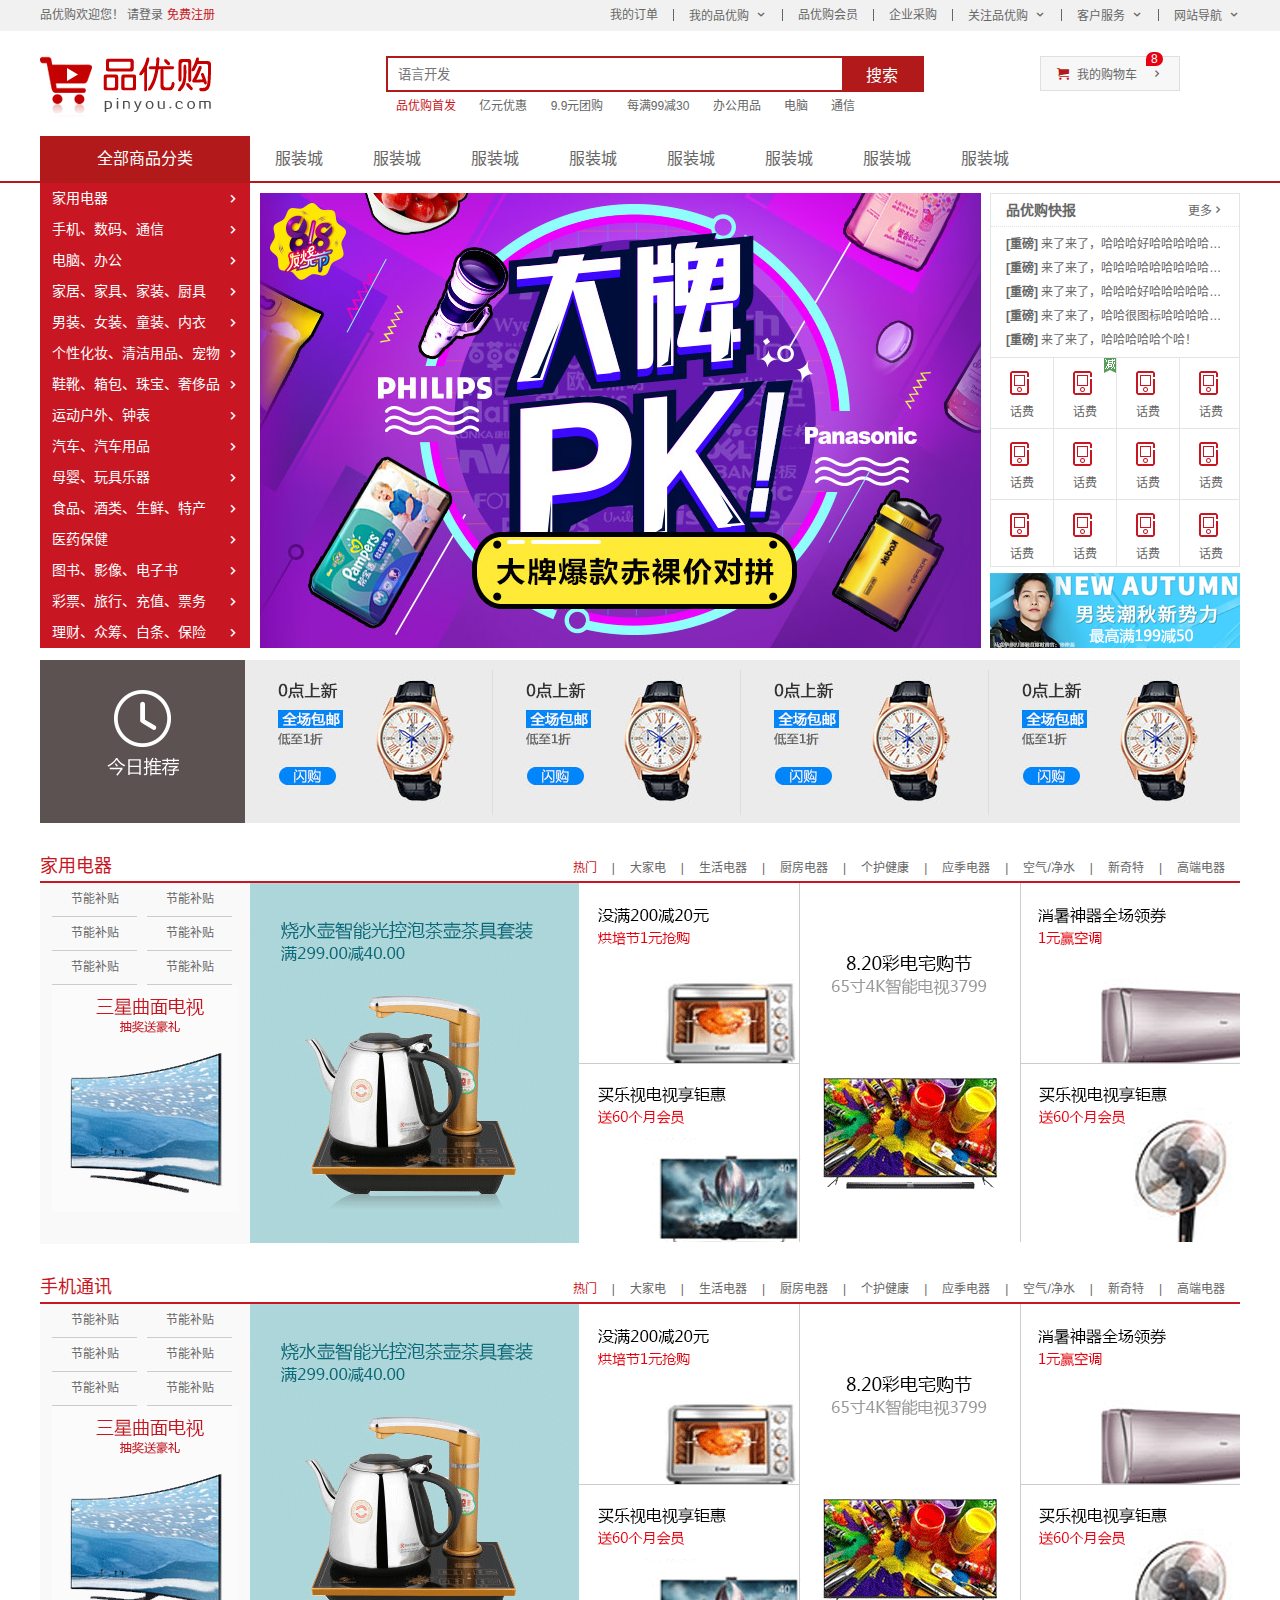
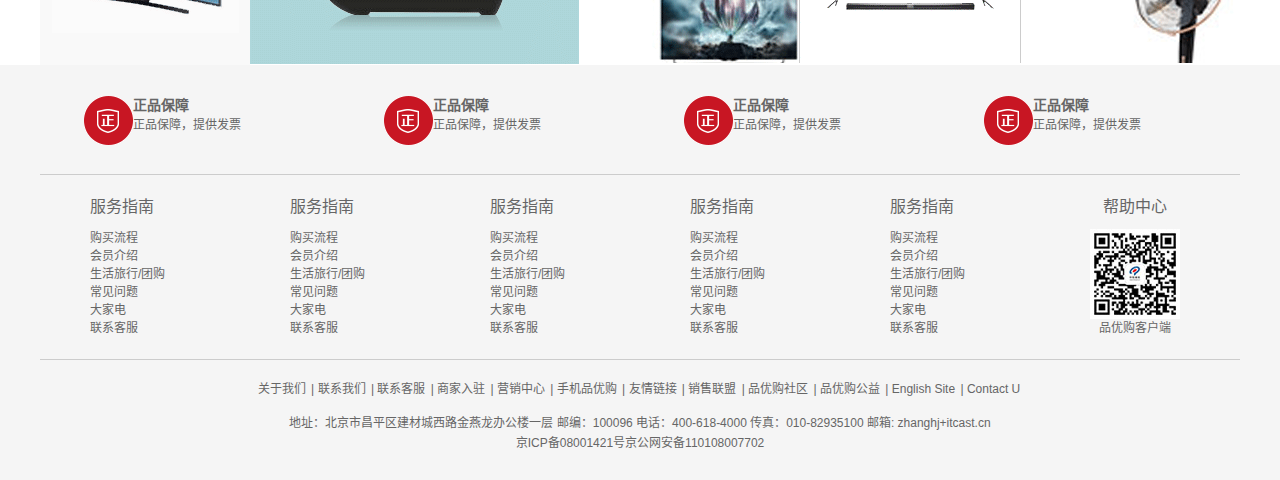
<file: index.html>
<!DOCTYPE html>
<html lang="zh-CN">
<head>
    <meta charset="UTF-8">
    <meta http-equiv="X-UA-Compatible" content="IE=edge">
    <meta name="viewport" content="width=device-width, initial-scale=1.0">
    <title>品优购商城-综合网购首选-正品低价、品质保证、配送及时、轻松购物!</title>
    <!-- 网站说明 -->
    <meta name="description" content="品优购商城-专业的综合网上购物商城,销售家电、数码通讯、电脑、家居百货、服装服饰、母婴、图书、食品等数万个品牌优质商品.便捷、诚信的服务，为您提供愉悦的网上购物体验!">
    <!-- 关键字 -->
    <meta name="keywords" content="网上购物,网上商城,手机,笔记本,电脑,MP3,CD,VCD,DV,相机,数码,配件,手表,存储卡">
    <!-- 地址栏图标 -->
    <link rel="shortcut icon" href="favicon.ico" />
    <!-- 引入初始化样式文件base.css -->
    <link rel="stylesheet" href="css/base.css">
    <!-- 引入公共样式文件common.css -->
    <link rel="stylesheet" href="css/common.css">
    <!-- 引入首页样式文件index.css -->
    <link rel="stylesheet" href="css/index.css">
</head>
<body>
    <!-- 快捷导航 start -->
    <section class="shortcut">
        <div class="w">
            <div class="fl">
                <ul>
                    <li>品优购欢迎您！&nbsp;</li>
                    <li>
                        <a href="#">请登录</a>&nbsp;<a href="register.html" class="style_red">免费注册</a>
                    </li>
                </ul>
            </div>
            <div class="fr">
                <ul>
                    <li>我的订单</li>
                    <li></li>
                    <li class="arrow-icon">我的品优购</li>
                    <li></li>
                    <li>品优购会员</li>
                    <li></li>
                    <li>企业采购</li>
                    <li></li>
                    <li class="arrow-icon">关注品优购</li>
                    <li></li>
                    <li class="arrow-icon">客户服务</li>
                    <li></li>
                    <li class="arrow-icon">网站导航</li>
                </ul>
            </div>
        </div>
    </section>
    <!-- 快捷导航 end -->

    <!-- header头部模块 start -->
    <header class="header w">
        <!-- logo模块 -->
        <div class="logo">
            <h1>
                <a href="index.html" title="品优购商城">品优购商城</a>
            </h1>
        </div>
        <!--search 搜索模块 -->
        <div class="search">
            <input type="search" name="" id="" placeholder="语言开发">
            <button>搜索</button>
        </div>
        <!-- hotwords模块 -->
        <div class="hotwords">
            <a href="#" class="style_red">品优购首发</a>
            <a href="#">亿元优惠</a>
            <a href="#">9.9元团购</a>
            <a href="#">每满99减30</a>
            <a href="#">办公用品</a>
            <a href="#">电脑</a>
            <a href="#">通信</a>
        </div>
        <!-- 购物车模块 -->
        <div class="shopcar">
            我的购物车
            <i class="count">8</i>
        </div>
    </header>
    <!-- header头部模块 end -->

    <!-- nav模块 start -->
    <nav class="nav">
        <div class="w">
            <div class="dropdown">
                <div class="dt">全部商品分类</div>
                <div class="dd">
                    <ul>
                        <li><a href="#">家用电器</a> </li>
                        <li><a href="list.html">手机、</a><a href="#">数码、</a><a href="#">通信</a> </li>
                        <li><a href="#">电脑、办公</a> </li>
                        <li><a href="#">家居、家具、家装、厨具</a> </li>
                        <li><a href="#">男装、女装、童装、内衣</a> </li>
                        <li><a href="#">个性化妆、清洁用品、宠物</a> </li>
                        <li><a href="#">鞋靴、箱包、珠宝、奢侈品</a> </li>
                        <li><a href="#">运动户外、钟表</a> </li>
                        <li><a href="#">汽车、汽车用品</a> </li>
                        <li><a href="#">母婴、玩具乐器</a> </li>
                        <li><a href="#">食品、酒类、生鲜、特产</a> </li>
                        <li><a href="#">医药保健</a> </li>
                        <li><a href="#">图书、影像、电子书</a> </li>
                        <li><a href="#">彩票、旅行、充值、票务</a> </li>
                        <li><a href="#">理财、众筹、白条、保险</a> </li>

                    </ul>
                </div>
            </div>
            <div class="navitems">
                <ul>
                    <li><a href="#">服装城</a></li>
                    <li><a href="#">服装城</a></li>
                    <li><a href="#">服装城</a></li>
                    <li><a href="#">服装城</a></li>
                    <li><a href="#">服装城</a></li>
                    <li><a href="#">服装城</a></li>
                    <li><a href="#">服装城</a></li>
                    <li><a href="#">服装城</a></li>

                </ul>
            </div>
        </div>
    </nav>
    <!-- nav模块 end -->

    <!-- main首页模块 start -->
    <div class="w">
        <div class="main">
            <div class="focus">
                <ul>
                    <li>
                        <img src="upload/focus1.png" alt="">
                    </li>
                </ul>
            </div>
            <div class="newsflash">
                <div class="news">
                    <div class="news-hd">
                        <h5>品优购快报</h5>
                        <a href="#" class="more">更多</a>
                    </div>
                    <div class="news-bd">
                        <ul>
                            <li><a href="#"><strong>[重磅]</strong> 来了来了，哈哈哈好哈哈哈哈哈哈哈哈</a></li>
                            <li><a href="#"><strong>[重磅]</strong> 来了来了，哈哈哈哈哈哈哈哈哈哈哈哈</a></li>
                            <li><a href="#"><strong>[重磅]</strong> 来了来了，哈哈哈好哈哈哈哈哈哈哈哈</a></li>
                            <li><a href="#"><strong>[重磅]</strong> 来了来了，哈哈很图标哈哈哈哈好哈哈</a></li>
                            <li><a href="#"><strong>[重磅]</strong> 来了来了，哈哈哈哈哈个哈！</a></li>
                        </ul>
                    </div>
                </div>
                <div class="lifeservice">
                    <ul>
                        <li>
                            <i></i>
                            <p>话费</p>
                        </li>
                        <li>
                            <span></span>
                            <i></i>
                            <p>话费</p>
                        </li>
                        <li>
                            <i></i>
                            <p>话费</p>
                        </li>
                        <li>
                            <i></i>
                            <p>话费</p>
                        </li>
                        <li>
                            <i></i>
                            <p>话费</p>
                        </li>
                        <li>
                            <i></i>
                            <p>话费</p>
                        </li>
                        <li>
                            <i></i>
                            <p>话费</p>
                        </li>
                        <li>
                            <i></i>
                            <p>话费</p>
                        </li>
                        <li>
                            <i></i>
                            <p>话费</p>
                        </li>
                        <li>
                            <i></i>
                            <p>话费</p>
                        </li>
                        <li>
                            <i></i>
                            <p>话费</p>
                        </li>
                        <li>
                            <i></i>
                            <p>话费</p>
                        </li>
                    </ul>
                </div>
                <div class="bargain">
                    <img src="upload/bargain.png" alt="">
                </div>
            </div>
        </div>
    </div>
    <!-- main首页模块 end -->

    <!-- 推荐模块start -->
    <div class="w recom">
        <div class="recom_hd">
            <img src="upload/recom.png" alt="">
        </div>
        <div class="recom_bd">
            <ul>
                <li><img src="upload/recom_03.jpg" alt=""></li>
                <li><img src="upload/recom_03.jpg" alt=""></li>
                <li><img src="upload/recom_03.jpg" alt=""></li>
                <li><img src="upload/recom_03.jpg" alt=""></li>

            </ul>
        </div>
    </div>
    <!-- 推荐模块end -->

    <!-- 楼层区模块 start -->
    <div class="floor">
            <!-- 1层家用电器 -->
            <div class="w jiadian">
                <div class="box_hd">
                    <h3>家用电器</h3>
                    <div class="tab_list">
                        <ul>
                            <li><a href="#" class="style_red">热门</a>|</li>
                            <li><a href="#">大家电</a>|</li>
                            <li><a href="#">生活电器</a>|</li>
                            <li><a href="#">厨房电器</a>|</li>
                            <li><a href="#">个护健康</a>|</li>
                            <li><a href="#">应季电器</a>|</li>
                            <li><a href="#">空气/净水</a>|</li>
                            <li><a href="#">新奇特</a>|</li>
                            <li><a href="#">高端电器</a></li>
                        </ul>
                    </div>
                </div>
                <div class="box_bd">
                    <div class="tab_content">
                        <div class="tab_list_item">
                            <div class="col_210">
                                <ul>
                                    <li><a href="#">节能补贴</a></li>
                                    <li><a href="#">节能补贴</a></li>
                                    <li><a href="#">节能补贴</a></li>
                                    <li><a href="#">节能补贴</a></li>
                                    <li><a href="#">节能补贴</a></li>
                                    <li><a href="#">节能补贴</a></li>
                                </ul>
                                <a href="#">
                                    <img src="upload/floor-1-1.png" alt="">
                                </a>
                            </div>
                            <div class="col_329">
                                <a href="#">
                                    <img src="upload/floor-1-b01.png" alt="">
                                </a>
                            </div>
                            <div class="col_221">
                                <a href="#" class="bb">
                                    <img src="upload/floor-1-2.png" alt="">
                                </a>
                                <a href="#">
                                    <img src="upload/floor-1-3.png" alt="">
                                </a>
                            </div>
                            <div class="col_221">
                                <a href="#">
                                    <img src="upload/floor-1-4.png" alt="">
                                </a>
                            </div>
                            <div class="col_219">
                                <a href="#" class="bb">
                                    <img src="upload/floor-1-5.png" alt="">
                                </a>
                                <a href="#">
                                    <img src="upload/floor-1-6.png" alt="">
                                </a>
                            </div>
                        </div>
                    </div>
                </div>
            </div>
             <!-- 2层手机通讯 -->
             <div class="w shouji">
                <div class="box_hd">
                    <h3>手机通讯</h3>
                    <div class="tab_list">
                        <ul>
                            <li><a href="#" class="style_red">热门</a>|</li>
                            <li><a href="#">大家电</a>|</li>
                            <li><a href="#">生活电器</a>|</li>
                            <li><a href="#">厨房电器</a>|</li>
                            <li><a href="#">个护健康</a>|</li>
                            <li><a href="#">应季电器</a>|</li>
                            <li><a href="#">空气/净水</a>|</li>
                            <li><a href="#">新奇特</a>|</li>
                            <li><a href="#">高端电器</a></li>
                        </ul>
                    </div>
                </div>
                <div class="box_bd">
                    <div class="tab_content">
                        <div class="tab_list_item">
                            <div class="col_210">
                                <ul>
                                    <li><a href="#">节能补贴</a></li>
                                    <li><a href="#">节能补贴</a></li>
                                    <li><a href="#">节能补贴</a></li>
                                    <li><a href="#">节能补贴</a></li>
                                    <li><a href="#">节能补贴</a></li>
                                    <li><a href="#">节能补贴</a></li>
                                </ul>
                                <a href="#">
                                    <img src="upload/floor-1-1.png" alt="">
                                </a>
                            </div>
                            <div class="col_329">
                                <a href="#">
                                    <img src="upload/floor-1-b01.png" alt="">
                                </a>
                            </div>
                            <div class="col_221">
                                <a href="#" class="bb">
                                    <img src="upload/floor-1-2.png" alt="">
                                </a>
                                <a href="#">
                                    <img src="upload/floor-1-3.png" alt="">
                                </a>
                            </div>
                            <div class="col_221">
                                <a href="#">
                                    <img src="upload/floor-1-4.png" alt="">
                                </a>
                            </div>
                            <div class="col_219">
                                <a href="#" class="bb">
                                    <img src="upload/floor-1-5.png" alt="">
                                </a>
                                <a href="#">
                                    <img src="upload/floor-1-6.png" alt="">
                                </a>
                            </div>
                        </div>
                    </div>
                </div>
            </div>
        </div>
    <!-- 楼层区模块 end -->
      
    <!-- 底部模块 start -->
    <footer class="footer">
        <div class="w">
            <div class="mod_service">
                <ul>
                    <li>
                        <h5></h5>
                        <div class="service_text">
                            <h4>正品保障</h4>
                            <p>正品保障，提供发票</p>                           
                        </div>
                    </li>
                    <li>
                        <h5></h5>
                        <div class="service_text">
                            <h4>正品保障</h4>
                            <p>正品保障，提供发票</p>                           
                        </div>
                    </li>
                    <li>
                        <h5></h5>
                        <div class="service_text">
                            <h4>正品保障</h4>
                            <p>正品保障，提供发票</p>                           
                        </div>
                    </li>
                    <li>
                        <h5></h5>
                        <div class="service_text">
                            <h4>正品保障</h4>
                            <p>正品保障，提供发票</p>                           
                        </div>
                    </li>
                </ul>
            </div>
            <div class="mod_help">
                <dl>
                    <dt>服务指南</dt>
                    <dd><a href="#">购买流程</a></dd>
                    <dd><a href="#">会员介绍</a></dd>
                    <dd><a href="#">生活旅行/团购</a></dd>
                    <dd><a href="#">常见问题</a></dd>
                    <dd><a href="#">大家电</a></dd>
                    <dd><a href="#">联系客服</a></dd>
                </dl>
                <dl>
                    <dt>服务指南</dt>
                    <dd><a href="#">购买流程</a></dd>
                    <dd><a href="#">会员介绍</a></dd>
                    <dd><a href="#">生活旅行/团购</a></dd>
                    <dd><a href="#">常见问题</a></dd>
                    <dd><a href="#">大家电</a></dd>
                    <dd><a href="#">联系客服</a></dd>
                </dl>
                <dl>
                    <dt>服务指南</dt>
                    <dd><a href="#">购买流程</a></dd>
                    <dd><a href="#">会员介绍</a></dd>
                    <dd><a href="#">生活旅行/团购</a></dd>
                    <dd><a href="#">常见问题</a></dd>
                    <dd><a href="#">大家电</a></dd>
                    <dd><a href="#">联系客服</a></dd>
                </dl>
                <dl>
                    <dt>服务指南</dt>
                    <dd><a href="#">购买流程</a></dd>
                    <dd><a href="#">会员介绍</a></dd>
                    <dd><a href="#">生活旅行/团购</a></dd>
                    <dd><a href="#">常见问题</a></dd>
                    <dd><a href="#">大家电</a></dd>
                    <dd><a href="#">联系客服</a></dd>
                </dl>
                <dl>
                    <dt>服务指南</dt>
                    <dd><a href="#">购买流程</a></dd>
                    <dd><a href="#">会员介绍</a></dd>
                    <dd><a href="#">生活旅行/团购</a></dd>
                    <dd><a href="#">常见问题</a></dd>
                    <dd><a href="#">大家电</a></dd>
                    <dd><a href="#">联系客服</a></dd>
                </dl>
                <dl>
                    <dt>帮助中心</dt>
                    <dd>
                        <img src="images/wx_cz.jpg" alt="">
                        品优购客户端
                    </dd>
                </dl>
            </div>
            <div class="mod_copyright">
                <div class="links">
                    <a href="#">关于我们</a> | <a href="#">联系我们</a> | <a href="#">联系客服</a> |  <a href="#">商家入驻</a> |  <a href="#">营销中心</a> |  <a href="#">手机品优购</a> |  <a href="#">友情链接</a> |  <a href="#">销售联盟</a> |  <a href="#">品优购社区</a> |  <a href="#">品优购公益</a> |  <a href="#">English Site</a> |  <a href="#">Contact U</a>
                </div>
                <div class="copyright">
                    地址：北京市昌平区建材城西路金燕龙办公楼一层 邮编：100096 电话：400-618-4000 传真：010-82935100 邮箱: zhanghj+itcast.cn
                    <br>
                    京ICP备08001421号京公网安备110108007702
                </div>
            </div>
        </div>
    </footer>
    <!-- 底部模块 end -->
</body>
</html>
</file>
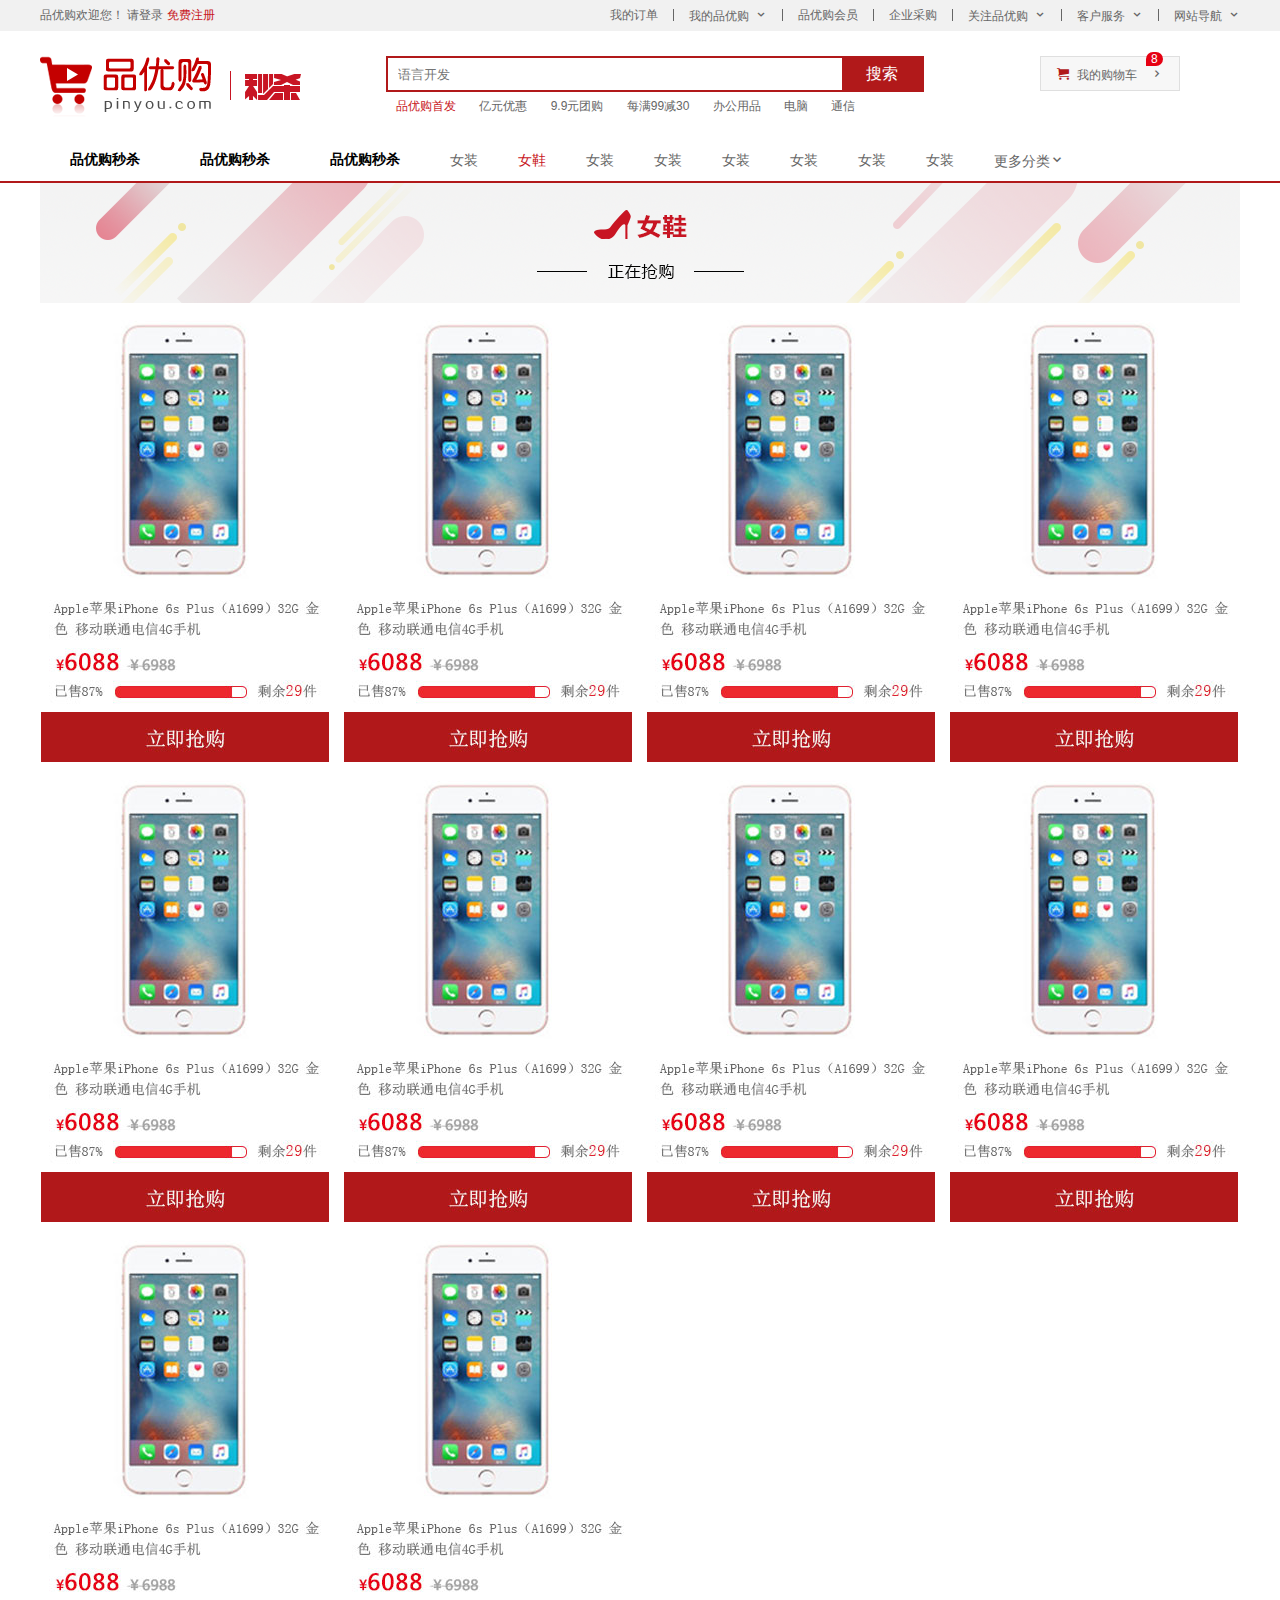
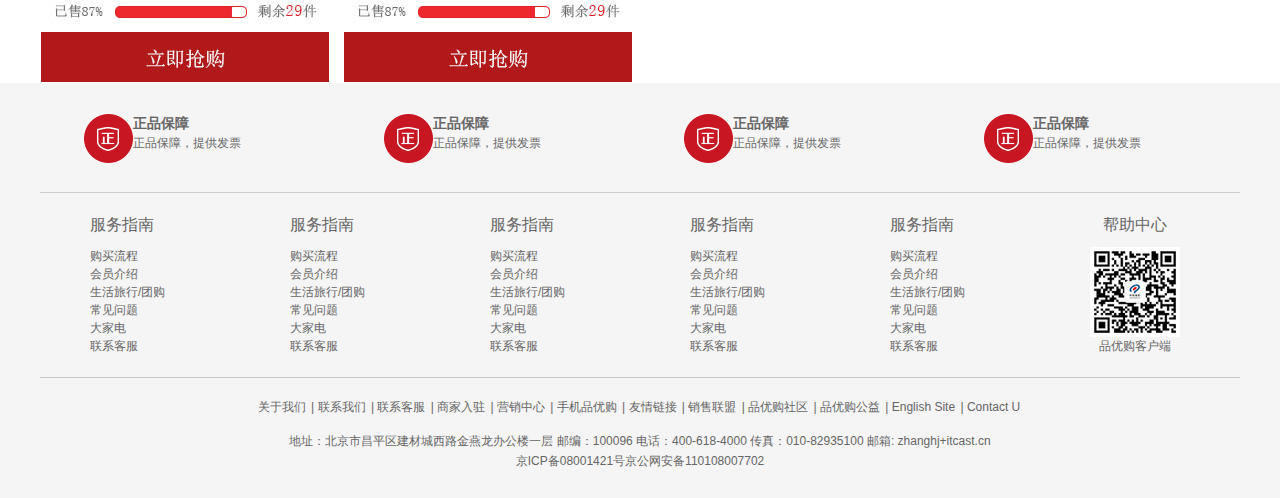
<file: list.html>
<!DOCTYPE html>
<html lang="en">
<head>
    <meta charset="UTF-8">
    <meta http-equiv="X-UA-Compatible" content="IE=edge">
    <meta name="viewport" content="width=device-width, initial-scale=1.0">
    <title>列表页-综合网购首选-正品低价、品质保证、配送及时、轻松购物!</title>
    <!-- 网站说明 -->
    <meta name="description" content="品优购商城-专业的综合网上购物商城,销售家电、数码通讯、电脑、家居百货、服装服饰、母婴、图书、食品等数万个品牌优质商品.便捷、诚信的服务，为您提供愉悦的网上购物体验!">
    <!-- 关键字 -->
    <meta name="keywords" content="网上购物,网上商城,手机,笔记本,电脑,MP3,CD,VCD,DV,相机,数码,配件,手表,存储卡">
    <!-- 地址栏图标 -->
    <link rel="shortcut icon" href="favicon.ico" />
    <!-- 引入初始化样式文件base.css -->
    <link rel="stylesheet" href="css/base.css">
    <!-- 引入公共样式文件common.css -->
    <link rel="stylesheet" href="css/common.css">
    <!-- 引入列表页文件list.css -->
    <link rel="stylesheet" href="css/list.css">
</head>
<body>
    <!-- 快捷导航 start -->
    <section class="shortcut">
        <div class="w">
            <div class="fl">
                <ul>
                    <li>品优购欢迎您！&nbsp;</li>
                    <li>
                        <a href="#">请登录</a>&nbsp;<a href="#" class="style_red">免费注册</a>
                    </li>
                </ul>
            </div>
            <div class="fr">
                <ul>
                    <li>我的订单</li>
                    <li></li>
                    <li class="arrow-icon">我的品优购</li>
                    <li></li>
                    <li>品优购会员</li>
                    <li></li>
                    <li>企业采购</li>
                    <li></li>
                    <li class="arrow-icon">关注品优购</li>
                    <li></li>
                    <li class="arrow-icon">客户服务</li>
                    <li></li>
                    <li class="arrow-icon">网站导航</li>
                </ul>
            </div>
        </div>
    </section>
    <!-- 快捷导航 end -->

    <!-- header头部模块 start -->
    <header class="header w">
        <!-- logo模块 -->
        <div class="logo">
            <h1>
                <a href="index.html" title="品优购商城">品优购商城</a>
            </h1>
        </div>
        <!-- 列表页秒杀 -->
        <div class="sk">
            <img src="images/sk.png" alt="">
        </div>

        <!--search 搜索模块 -->
        <div class="search">
            <input type="search" name="" id="" placeholder="语言开发">
            <button>搜索</button>
        </div>
        <!-- hotwords模块 -->
        <div class="hotwords">
            <a href="#" class="style_red">品优购首发</a>
            <a href="#">亿元优惠</a>
            <a href="#">9.9元团购</a>
            <a href="#">每满99减30</a>
            <a href="#">办公用品</a>
            <a href="#">电脑</a>
            <a href="#">通信</a>
        </div>
        <!-- 购物车模块 -->
        <div class="shopcar">
            我的购物车
            <i class="count">8</i>
        </div>
    </header>
    <!-- header头部模块 end -->

    <!-- nav模块 start -->
    <nav class="nav">
        <div class="w">
            <div class="sk_list">
                <ul>
                    <li><a href="#">品优购秒杀</a></li>
                    <li><a href="#">品优购秒杀</a></li>
                    <li><a href="#">品优购秒杀</a></li>
                </ul>
            </div>
            <div class="sk_con">
                <ul>
                    <li><a href="#">女装</a></li>
                    <li><a href="#" class="style_red">女鞋</a></li>
                    <li><a href="#">女装</a></li>
                    <li><a href="#">女装</a></li>
                    <li><a href="#">女装</a></li>
                    <li><a href="#">女装</a></li>
                    <li><a href="#">女装</a></li>
                    <li><a href="#">女装</a></li>
                    <li><a href="#">更多分类</a></li>
                </ul>
            </div>
        </div>
    </nav>
    <!-- nav模块 end -->

    <!-- 列表页主体 -->
    <div class="sk_container w">
        <div class="sk_hd">
            <img src="upload/bg_03.png" alt="">
        </div>
        <div class="sk_bd">
            <ul class="clearfix">           
            <li><img src="upload/list.jpg" alt=""></li>
            <li><img src="upload/list.jpg" alt=""></li>
            <li><img src="upload/list.jpg" alt=""></li>
            <li><img src="upload/list.jpg" alt=""></li>
            <li><img src="upload/list.jpg" alt=""></li>
            <li><img src="upload/list.jpg" alt=""></li>
            <li><img src="upload/list.jpg" alt=""></li>
            <li><img src="upload/list.jpg" alt=""></li>
            <li><img src="upload/list.jpg" alt=""></li>
            <li><img src="upload/list.jpg" alt=""></li>
            </ul>
        </div>
    </div>
    <!-- 列表页主体 -->

    <!-- 底部模块 start -->
    <footer class="footer">
        <div class="w">
            <div class="mod_service">
                <ul>
                    <li>
                        <h5></h5>
                        <div class="service_text">
                            <h4>正品保障</h4>
                            <p>正品保障，提供发票</p>                           
                        </div>
                    </li>
                    <li>
                        <h5></h5>
                        <div class="service_text">
                            <h4>正品保障</h4>
                            <p>正品保障，提供发票</p>                           
                        </div>
                    </li>
                    <li>
                        <h5></h5>
                        <div class="service_text">
                            <h4>正品保障</h4>
                            <p>正品保障，提供发票</p>                           
                        </div>
                    </li>
                    <li>
                        <h5></h5>
                        <div class="service_text">
                            <h4>正品保障</h4>
                            <p>正品保障，提供发票</p>                           
                        </div>
                    </li>
                </ul>
            </div>
            <div class="mod_help">
                <dl>
                    <dt>服务指南</dt>
                    <dd><a href="#">购买流程</a></dd>
                    <dd><a href="#">会员介绍</a></dd>
                    <dd><a href="#">生活旅行/团购</a></dd>
                    <dd><a href="#">常见问题</a></dd>
                    <dd><a href="#">大家电</a></dd>
                    <dd><a href="#">联系客服</a></dd>
                </dl>
                <dl>
                    <dt>服务指南</dt>
                    <dd><a href="#">购买流程</a></dd>
                    <dd><a href="#">会员介绍</a></dd>
                    <dd><a href="#">生活旅行/团购</a></dd>
                    <dd><a href="#">常见问题</a></dd>
                    <dd><a href="#">大家电</a></dd>
                    <dd><a href="#">联系客服</a></dd>
                </dl>
                <dl>
                    <dt>服务指南</dt>
                    <dd><a href="#">购买流程</a></dd>
                    <dd><a href="#">会员介绍</a></dd>
                    <dd><a href="#">生活旅行/团购</a></dd>
                    <dd><a href="#">常见问题</a></dd>
                    <dd><a href="#">大家电</a></dd>
                    <dd><a href="#">联系客服</a></dd>
                </dl>
                <dl>
                    <dt>服务指南</dt>
                    <dd><a href="#">购买流程</a></dd>
                    <dd><a href="#">会员介绍</a></dd>
                    <dd><a href="#">生活旅行/团购</a></dd>
                    <dd><a href="#">常见问题</a></dd>
                    <dd><a href="#">大家电</a></dd>
                    <dd><a href="#">联系客服</a></dd>
                </dl>
                <dl>
                    <dt>服务指南</dt>
                    <dd><a href="#">购买流程</a></dd>
                    <dd><a href="#">会员介绍</a></dd>
                    <dd><a href="#">生活旅行/团购</a></dd>
                    <dd><a href="#">常见问题</a></dd>
                    <dd><a href="#">大家电</a></dd>
                    <dd><a href="#">联系客服</a></dd>
                </dl>
                <dl>
                    <dt>帮助中心</dt>
                    <dd>
                        <img src="images/wx_cz.jpg" alt="">
                        品优购客户端
                    </dd>
                </dl>
            </div>
            <div class="mod_copyright">
                <div class="links">
                    <a href="#">关于我们</a> | <a href="#">联系我们</a> | <a href="#">联系客服</a> |  <a href="#">商家入驻</a> |  <a href="#">营销中心</a> |  <a href="#">手机品优购</a> |  <a href="#">友情链接</a> |  <a href="#">销售联盟</a> |  <a href="#">品优购社区</a> |  <a href="#">品优购公益</a> |  <a href="#">English Site</a> |  <a href="#">Contact U</a>
                </div>
                <div class="copyright">
                    地址：北京市昌平区建材城西路金燕龙办公楼一层 邮编：100096 电话：400-618-4000 传真：010-82935100 邮箱: zhanghj+itcast.cn
                    <br>
                    京ICP备08001421号京公网安备110108007702
                </div>
            </div>
        </div>
    </footer>
    <!-- 底部模块 end -->
</body>
</html>
</file>
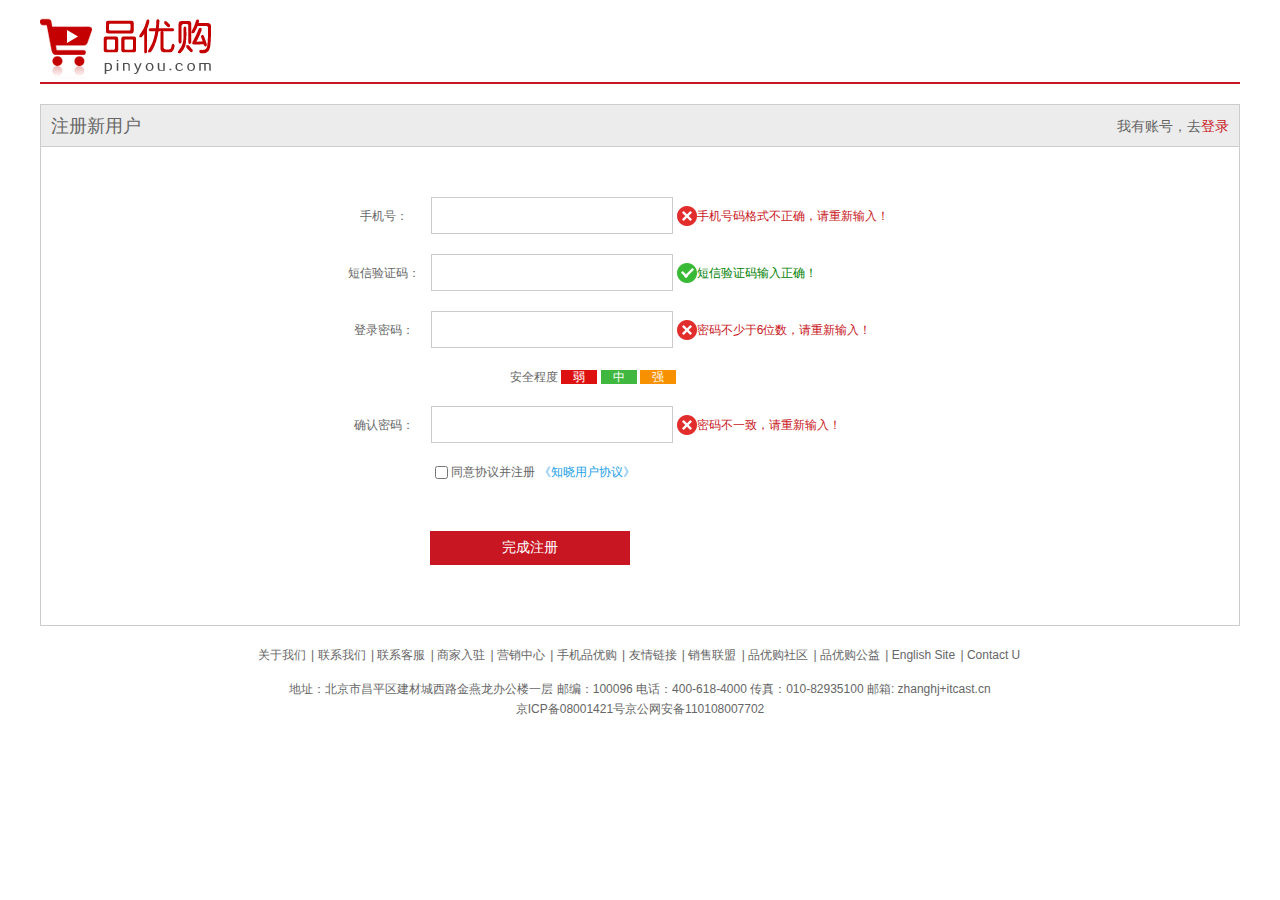
<file: register.html>
<!DOCTYPE html>
<html lang="en">
<head>
    <meta charset="UTF-8">
    <meta http-equiv="X-UA-Compatible" content="IE=edge">
    <meta name="viewport" content="width=device-width, initial-scale=1.0">
    <title>个人注册</title>
     <!-- 地址栏图标 -->
     <link rel="shortcut icon" href="favicon.ico" />
     <!-- 引入初始化样式文件base.css -->
    <link rel="stylesheet" href="css/base.css">
    <!-- 引入注册样式文件register.css -->
    <link rel="stylesheet" href="css/register.css">
</head>
<body>
    <div class="w">
        <header>
            <div class="logo">
                <a href="index.html"><img src="images/logo.png" alt=""></a>               
            </div>
        </header>
        <div class="registerarea">
            <h3>              
                <a href="#">注册新用户</a>
                <div class="login">                   
                    我有账号，去<a href="#" class="style_red">登录</a>
                </div>
            </h3>
            <div class="reg_form">
                <form action="">
                     <ul>
                    <li>
                        <label for="">手机号：</label> <input type="text" class="input"> 
                        <span class="error"><i class="error_icon"></i>手机号码格式不正确，请重新输入！<span>                      
                    </li>
                    <li>
                        <label for="">短信验证码：</label> <input type="text" class="input"> 
                        <span class="success"><i class="success_icon"></i>短信验证码输入正确！<span>                      
                    </li>
                    <li>
                        <label for="">登录密码：</label> <input type="password" class="input"> 
                        <span class="error"><i class="error_icon"></i>密码不少于6位数，请重新输入！<span>                      
                    </li>
                    <li class="safe">
                        安全程度 <em class="ruo">弱</em> <em class="zhong">中</em> <em class="qiang">强</em>
                    </li>
                    <li>
                        <label for="">确认密码：</label> <input type="password" class="input"> 
                        <span class="error"><i class="error_icon"></i>密码不一致，请重新输入！<span>                      
                    </li>
                    <li class="agree">
                        <input type="checkbox" name="" id=""> 同意协议并注册
                        <a href="#">《知晓用户协议》</a>
                    </li>
                    <li>
                        <input type="submit" value="完成注册" class="btn">
                    </li>
                </ul>
                </form>
               
            </div>
        </div>
        <footer>
            <div class="mod_copyright">
                <div class="links">
                    <a href="#">关于我们</a> | <a href="#">联系我们</a> | <a href="#">联系客服</a> |  <a href="#">商家入驻</a> |  <a href="#">营销中心</a> |  <a href="#">手机品优购</a> |  <a href="#">友情链接</a> |  <a href="#">销售联盟</a> |  <a href="#">品优购社区</a> |  <a href="#">品优购公益</a> |  <a href="#">English Site</a> |  <a href="#">Contact U</a>
                </div>
                <div class="copyright">
                    地址：北京市昌平区建材城西路金燕龙办公楼一层 邮编：100096 电话：400-618-4000 传真：010-82935100 邮箱: zhanghj+itcast.cn
                    <br>
                    京ICP备08001421号京公网安备110108007702
                </div>
            </div>
        </footer>
    </div>
</body>
</html>
</file>
<file: css/base.css>
/* 把我们所有标签的内外边距清零 */
* {
    margin: 0;
    padding: 0;
    /* css3盒子模型 */
    box-sizing: border-box;
}
/* em 和 i 斜体的文字不倾斜 */
em,
i {
    font-style: normal
}
/* 去掉li 的小圆点 */
li {
    list-style: none
}

img {
    /* border 0 照顾低版本浏览器 如果 图片外面包含了链接会有边框的问题 */
    border: 0;
    /* 取消图片底侧有空白缝隙的问题 */
    vertical-align: middle
}

button {
    /* 当我们鼠标经过button 按钮的时候，鼠标变成小手 */
    cursor: pointer
}

a {
    color: #666;
    text-decoration: none
}

a:hover {
    color: #c81623
}

button,
input {
    /* "\5B8B\4F53" 就是宋体的意思 这样浏览器兼容性比较好 */
    font-family: Microsoft YaHei, Heiti SC, tahoma, arial, Hiragino Sans GB, "\5B8B\4F53", sans-serif;
    /* 去掉默认的灰色边框 */
    border: 0;
    outline: none;
}

body {
    /* CSS3 抗锯齿形 让文字显示的更加清晰 */
    -webkit-font-smoothing: antialiased;
    background-color: #fff;
    font: 12px/1.5 Microsoft YaHei, Heiti SC, tahoma, arial, Hiragino Sans GB, "\5B8B\4F53", sans-serif;
    color: #666
}

.hide,
.none {
    display: none
}
/* 清除浮动 */
.clearfix:after {
    visibility: hidden;
    clear: both;
    display: block;
    content: ".";
    height: 0
}

.clearfix {
    *zoom: 1
}
</file>
<file: css/common.css>
/* 字体图标 ，注意路径*/
@font-face {
    font-family: 'icomoon';
    src:  url('../fonts/icomoon.eot?tomleg');
    src:  url('../fonts/icomoon.eot?tomleg#iefix') format('embedded-opentype'),
      url('../fonts/icomoon.ttf?tomleg') format('truetype'),
      url('../fonts/icomoon.woff?tomleg') format('woff'),
      url('../fonts/icomoon.svg?tomleg#icomoon') format('svg');
    font-weight: normal;
    font-style: normal;
    font-display: block;
  }
  
/* 版心 */
.w {
    width: 1200px;
    margin: 0 auto;
}
.fl {
    float: left;
}
.fr {
    float: right;
}
.style_red {
    color: #c81623;
}

/* 快捷导航 */
.shortcut {
    height: 31px;
    line-height: 31px;
    background-color: #f1f1f1;
}
.shortcut ul li {
    float: left;
}
.shortcut .fr ul li:nth-child(even) {
    width: 1px;
    height: 12px;
    background-color: #666;
    margin: 9px 15px 0;
}
.arrow-icon::after {
    content: '\e91e';
    font-family: 'icomoon';
    margin-left: 6px;
}

/* header头部模块 */
.header {
    position: relative;
    height: 105px;
    /* background-color: hotpink; */
}
.logo {
    position: absolute;
    top: 25px;
    width: 171px;
    height: 61px;
    /* background-color: indianred; */
}
.logo a {
    display: block;
    width: 171px;
    height: 61px;
    background: url(../images/logo.png) no-repeat;
    /* 京东的做法 */
    /* font-size: 0; */
    /* 淘宝的做法让文字隐藏 */
    text-indent: -9999px;
    overflow: hidden;
}
.search {
    position: absolute;
    left: 346px;
    top: 25px;
    width: 538px;
    height: 36px;
    border: 2px solid #b1191a;
}
.search input {
    float: left;
    width: 454px;
    height: 32px;
    padding-left: 10px;
}
.search button {
    float: left;
    width: 80px;
    height: 32px;
    background-color: #b1191a;
    font-size: 16px;
    color: #fff;
}
.hotwords {
    position: absolute;
    top: 66px;
    left: 346px;
}
.hotwords a {
    margin: 0 10px;
}
.shopcar {
    position: absolute;
    right: 60px;
    top: 25px;
    width: 140px;
    height: 35px;
    line-height: 35px;
    text-align: center;
    border: 1px solid #dfdfdf;
    background-color: #f7f7f7;
}
.shopcar::before {
    content: '\e93a';
    font-family: 'icomoon';
    margin-right: 5px;
    color: #b1191a;
}
.shopcar::after {
    content: '\e920';
    font-family: 'icomoon';
    margin-left: 10px;
}
.count {
    position: absolute;
    top: -5px;
    left: 105px;
    height: 14px;
    line-height: 14px;
    color: #fff;
    background-color: #e60012;
    padding: 0 5px;
    border-radius: 7px 7px 7px 0;
}

/*  nav模块  */
.nav {
    height: 47px;
    border-bottom: 2px solid #b1191a;
}
.nav .dropdown {
    float: left;
    width: 210px;
    height: 45px;
    background-color: #b1191a;
}
.nav .items {
    float: left;
}
.dropdown .dt {
    width: 100%;
    height: 100%;
    color: #fff;
    text-align: center;
    line-height: 45px;
    font-size: 16px;
}
.dropdown .dd {
    /* display: none; */
    width: 210px;
    height: 465px;
    background-color: #c81623;
    margin-top: 2px;
}
.dropdown .dd ul li {
    position: relative;
    height: 31px;
    line-height: 31px;
    margin-left: 2px;
    padding-left: 10px;
}
.dropdown .dd ul li:hover {
    background-color: #fff;
}
.dropdown .dd ul li::after {
    position: absolute;
    top: 1px;
    right: 10px;
    color: #fff;
    font-family: 'icomoon';
    content: '\e920';
    font-size: 14px;
}
.dropdown .dd ul li a {
    font-size: 14px;
    color: #fff;
}
.dropdown .dd ul li:hover a {
    color: #c81623;
}
.navitems ul li {
    float: left;
}
.navitems ul li a {
    /* display: block; */
    height: 45px;
    line-height: 45px;
    font-size: 16px;
    padding: 0 25px;
}

/* 底部模块 */
.footer {
    height: 415px;
    background-color: #f5f5f5;
    padding-top: 30px;
}
.mod_service {
    height: 80px;
    border-bottom: 1px solid #ccc;
}
.mod_service ul li {
    float: left;
    width: 300px;
    height: 50px;
    /* background-color: pink; */
    padding-left: 35px;
}
.mod_service ul li h5 {
    float: left;
    width: 50px;
    height: 50px;
    /* background-color: aqua; */
    background: url(../images/icons.png) no-repeat -252px -2px;
    margin-left: 8px;
}
.service_text h4 {
    font-size: 14px;
}
.service_text p {
    font-size: 12px;
}
.mod_help {
    height: 185px;
    border-bottom: 1px solid #ccc;
    padding-top: 20px;
    padding-left: 50px;
}
.mod_help dl {
    float: left;
    width: 200px;
}
.mod_help dl:last-child {
    width: 90px;
    text-align: center;
}
.mod_help dl dt {
    font-size: 16px;
    margin-bottom: 10px;
}
.mod_copyright {
    text-align: center;
    padding-top: 20px;
}
.links {
    margin-bottom: 15px;
}
.links a {
    margin-right: 2px;
}
.copyright {
    line-height: 20px;
}
</file>
<file: css/index.css>
/* 首页模块 */
.main {
    width: 980px;
    height: 455px;
    margin-left: 220px;
    margin-top:  10px;
}
.focus {
    float: left;
    width: 721px;
    height: 455px;
}
.newsflash {
    float: right;
    width: 250px;
    height: 455px;  
}
.news {
    height: 165px;
    border: 1px solid #e4e4e4;
}
.news-hd {
    height: 33px;
    line-height: 33px;
    border-bottom: 1px dotted #e4e4e4;
    padding: 0 15px;
}
.news-hd h5 {
    float: left;
    font-size: 14px;
}
.news-hd .more {
    float: right;
}
.news-hd .more::after {
    content: '\e920';
    font-family: 'icomoon';
} 
.news-bd {
    padding: 5px 15px 0;
}
.news-bd ul li {
    height: 24px;
    line-height: 24px;
    overflow: hidden;
    white-space: nowrap;
    text-overflow: ellipsis;
}
.lifeservice {
    overflow: hidden;
    height: 209px;
    border: 1px solid #e4e4e4;
    border-top: 0;
}
.lifeservice ul {
    width: 252px;
}
.lifeservice ul li span {
    display: inline-block;
    position: absolute;
    top: 0;
    right: 0;
    width: 13px;
    height: 15px;
    background: url(../upload/jian.png) no-repeat;
}
.lifeservice ul li {
    float: left;
    position: relative;
    width: 63px;
    height: 71px;
    text-align: center;
    border-right: 1px solid #e4e4e4;
    border-bottom: 1px solid #e4e4e4;
}
.lifeservice ul li i {
    display: inline-block;
    width: 24px;
    height: 28px;
    background-color: aqua;
    margin-top: 12px;
    background: url(../images/icons.png) no-repeat -19px -15px;
}
.bargain {
    margin-top: 5px;
}

/* 推荐模块 */
.recom {
    height: 163px;
    background-color: #ebebeb;
    margin-top: 12px;
}
.recom_hd {
    float: left;
    height: 163px;
    width: 205px;
    background-color: #5c5251;
    text-align: center;
    padding-top: 30px;
}
.recom_bd {
    float: left;
}
.recom_bd ul li {
    position: relative;
    float: left;
}
.recom_bd ul li img {
    width: 248px;
    height: 163px;
}
.recom_bd ul li:nth-child(-n+3):after {
    position: absolute;
    top: 10px;
    right: 0;
    content: '';
    width: 1px;
    height: 145px;
    background-color: #ddd;
}

/* 1层家用电器 */
.box_hd {
    height: 30px;
    border-bottom: 2px solid #c81623;
}
.box_hd h3 {
    float: left;
    font-size: 18px;
    color: #c81623;
    font-weight: 400;
}
.tab_list {
    float: right;
    line-height: 30px;
}
.tab_list ul li {
    float: left;
}
.tab_list ul li a {
    padding: 0 15px;
}
.floor .w {
    margin-top: 30px;
}
.box_bd {
    height: 361px;
    /* background-color: pink; */
}
.tab_list_item > div {
    float: left;
}
.col_210 {
    width: 210px;
    height: 361px;
    background-color: #f9f9f9;
    text-align: center;
}
.col_210 ul li {
    float: left;
    width: 85px;
    height: 34px;
    border-bottom: 1px solid #ccc;
    text-align: center;
    line-height: 33px;
    margin-right: 10px;
}
.col_210 ul {
    padding-left: 12px;
}
.col_329 {
    width: 329px;
}
.col_221 {
    width: 221px;
    border-right: 1px solid #ccc;
}
.col_219 {
    width: 219px;
}
.bb {
    /* 一般情况下，a如果包含有宽度的盒子，a需要转为块级元素 */
    display: block;
    border-bottom: 1px solid #ccc;
}
</file>
<file: css/list.css>
/* 列表页的css */
/* 秒杀导航 */
.nav {
    overflow: hidden;
}
.sk {
    position: absolute;
    top: 40px;
    left: 190px;
    border-left: 1px solid #c81523;
    padding: 3px 0 0 14px;
}
.sk_list {
    float: left;
}
.sk_list ul li {
    float: left;
}
.sk_list ul li a {
    display: block;
    line-height: 47px;
    padding: 0 30px;
    font-size: 14px;
    font-weight: 700;
    color: #000;
}
.sk_con {
    float: left;
}
.sk_con ul li {
    float: left;
}
.sk_con ul li a {
    display: block;
    line-height: 49px;
    padding: 0 20px;
    font-size: 14px;
    
}
.sk_con ul li:last-child a::after {
    content: '\e91e';
    font-family: 'icomoon';
}
.sk_bd ul li {
    float: left;
    margin-right: 13px;
    overflow: hidden;
    width: 290px;
    height: 460px;
    border: 1px solid transparent;
}
.sk_bd ul li:nth-child(4n) {
    margin-right: 0;
}
.sk_bd ul li:hover {
    border: 1px solid #c81523;
}
</file>
<file: css/register.css>
.w {
    width: 1200px;
    margin: 0 auto;
}
.style_red,
.error {
    color: #c81623;
}
header {
    height: 84px;
    border-bottom: 2px solid #c81523;
}
.logo {
    padding-top: 18px;
}
.registerarea {
    height: 522px;
    border: 1px solid #ccc;
    margin-top: 20px;
}
.registerarea h3 {
    height: 42px;
    border-bottom: 1px solid #ccc;
    background-color: #ececec;
    line-height: 42px;
    padding: 0 10px;
    font-size: 18px;
    font-weight: 400;
}
.login {
    float: right;
    font-size: 14px;
}
.reg_form {
    width: 600px;
    margin: 50px auto 0;
}
.reg_form ul li {
    margin-bottom: 20px;
}
.reg_form ul li label {
    display: inline-block;
    width: 88px;
    text-align: center;
}
.reg_form ul li .input {
    width: 242px;
    height: 37px;
    border: 1px solid #ccc;
}
.error_icon,
.success_icon {
    display: inline-block;
    vertical-align: middle;
    width: 20px;
    height: 20px;
    background: url(../images/error.png) no-repeat;
    margin-top: -2px;
}
.success {
    color: green;
}
.success_icon {  
    background: url(../images/success.png) no-repeat; 
}
.safe {
    padding-left: 170px;
}
.safe em {
    padding: 0 12px;
    color: #fff;
}
.ruo {
    background-color: #de1111;
}
.zhong {
    background-color: #40b83f;
}
.qiang {
    background-color: #f79100;
}
.agree {
    padding-left: 95px;
}
.agree input {
    vertical-align: middle;
}
.agree a {
    color: #1ba1e6;
}
.btn {
    width: 200px;
    height: 34px;
    background-color: #c81623;
    font-size: 14px;
    color: #fff;
    margin: 30px 0 0 90px;
}
.mod_copyright {
    text-align: center;
    padding-top: 20px;
}
.links {
    margin-bottom: 15px;
}
.links a {
    margin-right: 2px;
}
.copyright {
    line-height: 20px;
}
</file>
